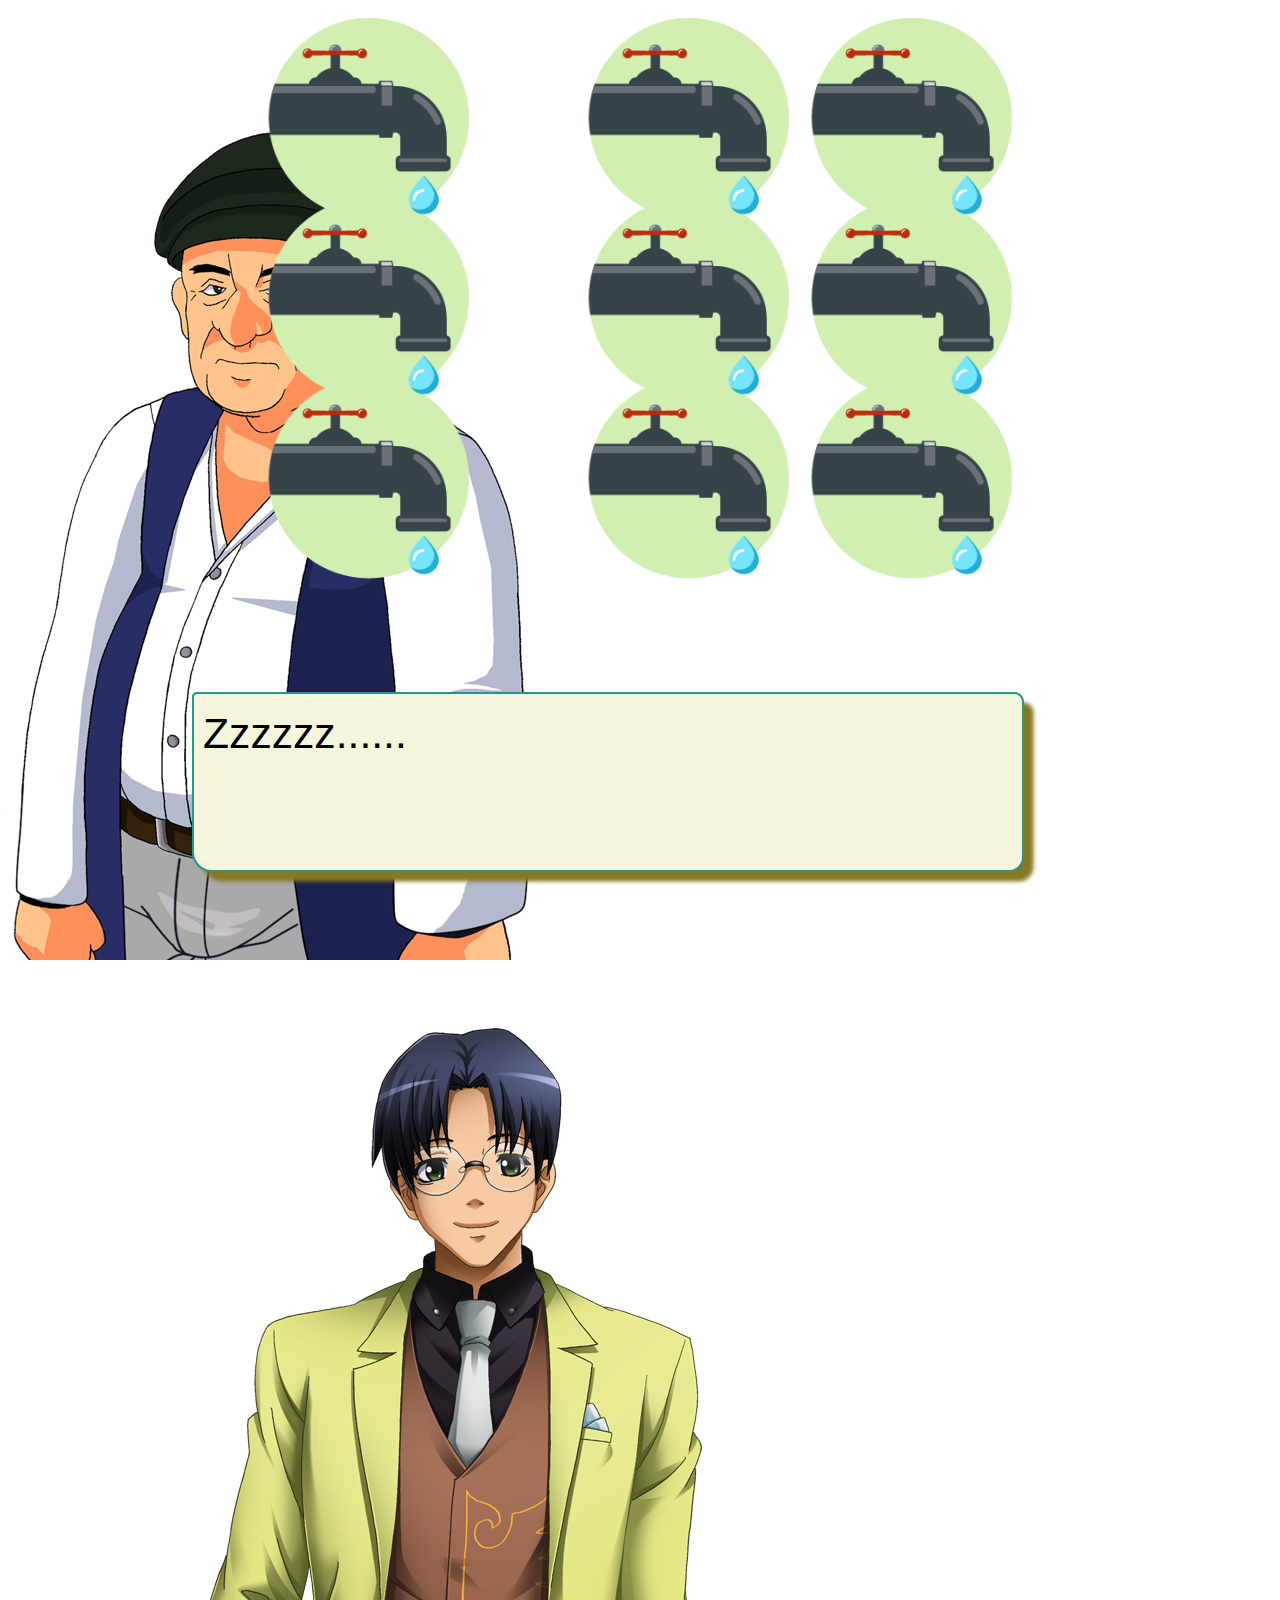
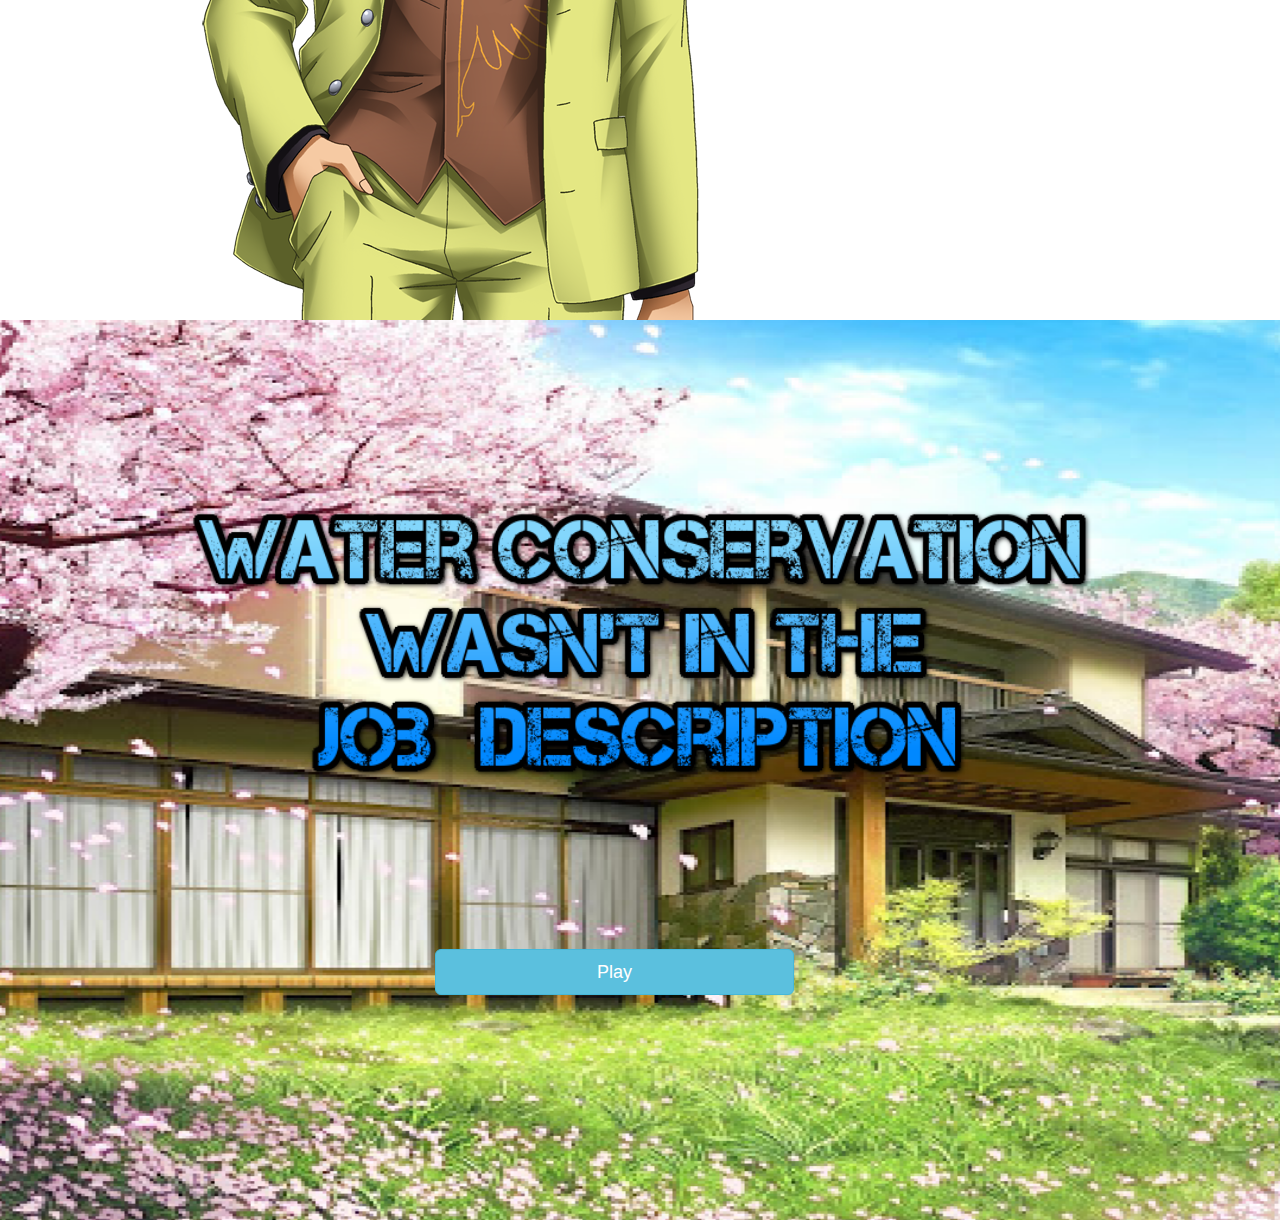
<file: Index.html>
<!DOCTYPE html>
<html>

<head>
    <title>Game</title>
    <meta charset="utf-8" />
    <meta name="viewport" content="width=device-width, initial-scale=1.0, maximum-scale=1.0, user-scalable=no" />
    <meta http-equiv="X-UA-Compatible" content="IE=edge">
    <link rel="stylesheet" type="text/css" href="./css/index.css" />
    <script src="https://code.jquery.com/jquery-2.2.4.js" integrity="sha256-iT6Q9iMJYuQiMWNd9lDyBUStIq/8PuOW33aOqmvFpqI=" crossorigin="anonymous"></script>
    <script src="./js/index.js"></script>
</head>

<body>
    <div id = "sliceDIV"></div>
    <div id = "sliceGame"></div>
    <div class="modal fade" id="myModal" role="dialog" data-backdrop="static">
    <link rel="stylesheet" href="https://maxcdn.bootstrapcdn.com/bootstrap/3.3.7/css/bootstrap.min.css">
    <script src="https://maxcdn.bootstrapcdn.com/bootstrap/3.3.7/js/bootstrap.min.js"></script>
    <div class="modal-dialog" id="promptBox">
      <div class="modal-content" id="promptBoxContent">
        <div class="modal-header">
          <h4 class="modal-title">Enter your name:</h4>
        </div>
        <div class="modal-body" id="promptBoxBody">
          <input id="userNameInput" type="text">
            <h7 id="nameBlank"><br/>Name cannot be blank</h7>
        </div>
        <div class="modal-footer">
          <button id = "ok" type="button" class="btn btn-success">Ok</button>
          <button type="button" class="btn btn-danger" data-dismiss="modal" onclick="nameCancel()">Close</button>
        </div>
      </div>
    </div>
  </div>
    <div id='sinkGameWater'></div>
    <div id="sinkGame">
        <p id="text2"></p>
        <p id="timer">Time: 20</p>
        <img id="tap1" class="tap" src="./images/minigame2/faucet.png" alt="tap">
        <img id="tap2" class="tap" src="./images/minigame2/faucet.png" alt="tap">
        <img id="tap3" class="tap" src="./images/minigame2/faucet.png" alt="tap">
        <img id="tap4" class="tap" src="./images/minigame2/faucet.png" alt="tap">
        <img id="tap5" class="tap" src="./images/minigame2/faucet.png" alt="tap">
        <img id="tap6" class="tap" src="./images/minigame2/faucet.png" alt="tap">
        <img id="tap7" class="tap" src="./images/minigame2/faucet.png" alt="tap">
        <img id="tap8" class="tap" src="./images/minigame2/faucet.png" alt="tap">
        <img id="tap9" class="tap" src="./images/minigame2/faucet.png" alt="tap">
    </div>

    <div id="overlay"></div>
    <img id="next" class='next' src="./images/next.png" alt="next">
    <p id="text1">Zzzzzz......</p>
    <img id="richard" class="characterImg" src="./images/characters/kitchen_person/chef%20(1).png">
    <img id="tommy" class="characterImg" src="./images/characters/tommy/normalTommy.png">
    <div id='beginningPage'>
    </div>
    <div id="divID">
        <div id="firstDiv">
            <img src="./images/Title.png" id="title" alt="title">
            <button id="startButton" type="button" class="btn btn-info btn-lg" data-toggle="modal" data-target="#myModal">Play</button>
        </div>
    </div>
    <div id="raindropDIV">
        <div id="raindropGame">
            <img id="nextInGame" class="next" src="./images/next.png" alt="next">
        </div>
    </div>



</body>

</html>
</file>
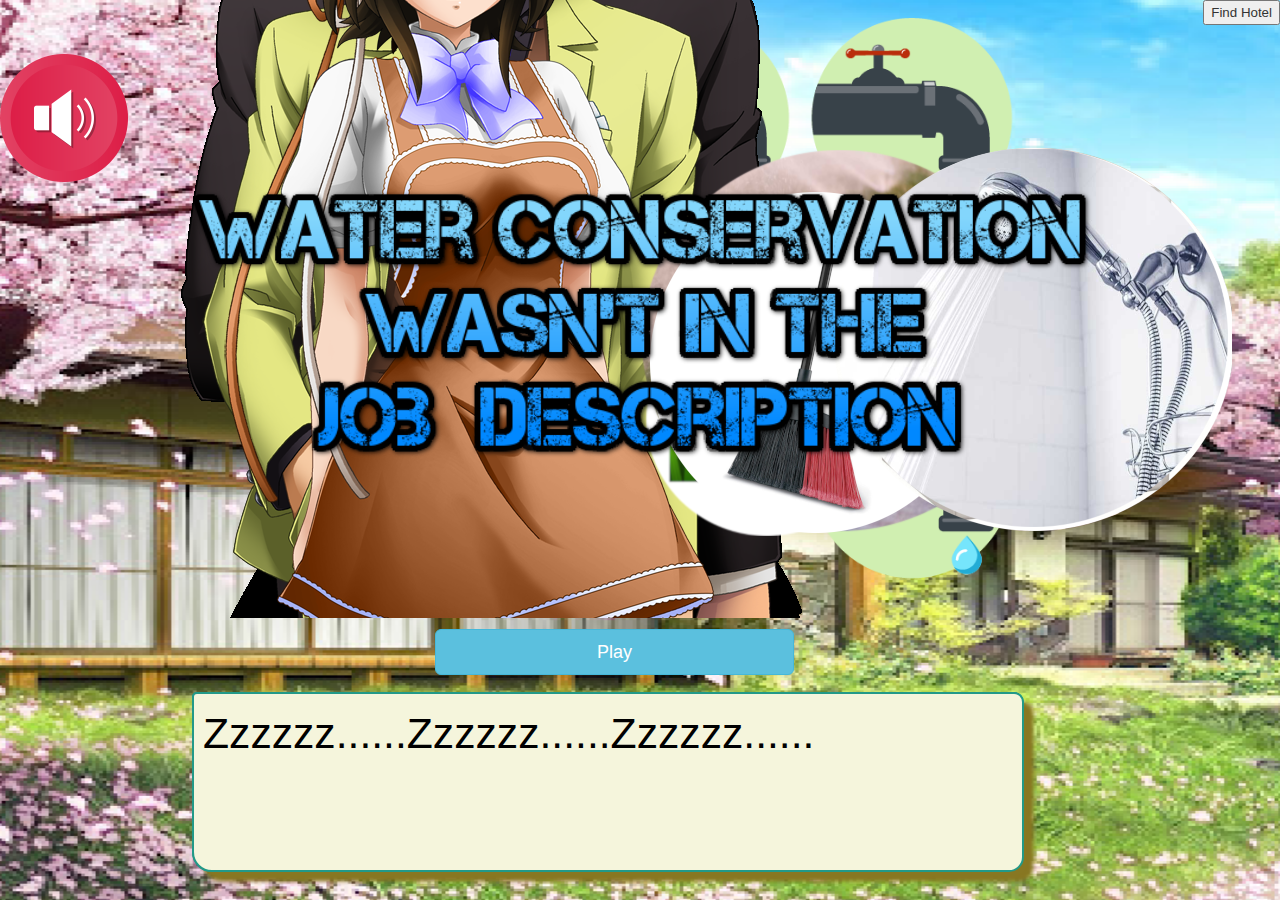
<file: index.html>
<!DOCTYPE html>
<html>

<head>
    <title>Water Conservation Wasn't in the Job Description</title>
    <meta charset="utf-8" />
    <meta name="viewport" content="width=device-width, initial-scale=1.0, maximum-scale=1.0, user-scalable=no" />
    <meta http-equiv="X-UA-Compatible" content="IE=edge">
    <meta http-equiv="ScreenOrientation" content="autoRotate:disabled">
    <link rel="stylesheet" type="text/css" href="./css/index.css" />
    <script src="https://code.jquery.com/jquery-2.2.4.js" integrity="sha256-iT6Q9iMJYuQiMWNd9lDyBUStIq/8PuOW33aOqmvFpqI=" crossorigin="anonymous"></script>
    <script src="./js/index.js"></script>
    
</head>

<body>
    <div id = "changeOrientation"><h1>Please change the orientation.</h1></div>
    <div id = "sliceDIV"></div>
    <div id = "sliceGame"></div>
    <div class="modal fade" id="myModal" role="dialog" data-backdrop="static">
    <link rel="stylesheet" href="https://maxcdn.bootstrapcdn.com/bootstrap/3.3.7/css/bootstrap.min.css">
    <script src="https://maxcdn.bootstrapcdn.com/bootstrap/3.3.7/js/bootstrap.min.js"></script>
    <div class="modal-dialog" id="promptBox">
      <div class="modal-content" id="promptBoxContent">
        <div class="modal-header">
          <h4 class="modal-title">Enter your name:</h4>
        </div>
        <div class="modal-body" id="promptBoxBody">
          <input id="userNameInput" type="text">
            <h7 id="nameBlank"><br/>Name cannot be blank</h7>
        </div>
        <div class="modal-footer">
          <button id = "ok" type="button" class="btn btn-success">Ok</button>
          <button type="button" class="btn btn-danger" data-dismiss="modal" onclick="nameCancel()">Close</button>
        </div>
      </div>
    </div>
  </div>
    <div id='sinkGameWater'></div>
    <div id="sinkGame">
        <p id="text2"></p>
        <p id="timer">Time: 20</p>
        <img id="tap1" class="tap" src="./images/minigame2/faucet.png" alt="tap">
        <img id="tap2" class="tap" src="./images/minigame2/faucet.png" alt="tap">
        <img id="tap3" class="tap" src="./images/minigame2/faucet.png" alt="tap">
        <img id="tap4" class="tap" src="./images/minigame2/faucet.png" alt="tap">
        <img id="tap5" class="tap" src="./images/minigame2/faucet.png" alt="tap">
        <img id="tap6" class="tap" src="./images/minigame2/faucet.png" alt="tap">
        <img id="tap7" class="tap" src="./images/minigame2/faucet.png" alt="tap">
        <img id="tap8" class="tap" src="./images/minigame2/faucet.png" alt="tap">
        <img id="tap9" class="tap" src="./images/minigame2/faucet.png" alt="tap">
    </div>

    <div id="overlay"></div>
    <div id="easterEggOverlay"></div>
    <img id="next" class='next' src="./images/icons/next.png" alt="next">
    <p id="text1">Zzzzzz......Zzzzzz......Zzzzzz......</p>
    <img id="richard" class="characterImgCenter" src="./images/characters/richard/richardBlack.png">
    <img id="tommy" class="characterImgCenter" src="./images/characters/tommy/normalTommy.png">
    <img id="olivia" class="characterImgCenter" src="./images/characters/chef/chefBlack.png">
    <img id="richardRight" class="characterImgRight" src="./images/characters/richard/normalRichard.png">
    <img id="tommyLeft" class="characterImgLeft" src="./images/characters/tommy/normalTommy.png">
    <img id="lilyRight" class="characterImgRight" src="./images/characters/gardener/normalLily.png">
    <img id="nozzleIcon" class="icons" src="./images/icons/hose.png">
    <img id="grassIcon" class="icons" src="./images/icons/grass.png">
    <img id="springIcon" class="icons" src="./images/icons/sprinkler.png">
    <img id="broomIcon" class="icons" src="./images/icons/broom.png">
    <img id="rinseIcon" class="icons2" src="./images/icons/rinsing.png">
    <img id="defrostingIcon" class="icons2" src="./images/icons/defrosting.png">
    <img id="dishwasherIcon" class="icons2" src="./images/icons/dishwasher.png">
    <img id="washingIcon" class="icons2" src="./images/icons/washing.png">
    <img id="showerIcon" class="icons2" src="./images/icons/shower.png">
    <div id='beginningPage'>
    </div>
    <div id="divID">
        <script type="text/JavaScript" src="https://www.kayak.com/affiliate/widget-v2.js"></script>
        <link rel="stylesheet" href="https://maxcdn.bootstrapcdn.com/bootstrap/3.3.7/css/bootstrap.min.css">
        <div id="firstDiv">
            <img src="./images/Title.png" id="title" alt="title">
            <button id="startButton" type="button" class="btn btn-info btn-lg" data-toggle="modal" data-target="#myModal">Play</button>
            <div id="widgetContainer" style="width: 500px; height: 500px;">
                <script src="./js/kayak.js"></script>
            </div>
        </div>
        <button id="kayakButton" type="button" value="Toggle Blind">Find Hotel</button>
    </div>
    <div id="raindropDIV">
        <div id="raindropGame">
            <img id="nextInGame" class="next" src="./images/next.png" alt="next">
        </div>
    </div>
    
    <img src="./images/icons/sound.png" id="sound" class="manageSound">



</body>

</html>
</file>
<file: css/index.css>
#changeOrientation {
    background-color: black;
    text-decoration-color: white;
    height: 100vh;
    width: 100%;
    position: absolute;
    z-index: 99;
    display: none;
}

h1 {
    text-decoration-color: white;
}
 
#divID {
    background-image: url("../images/background/hotel.png");
    height: 100vh;
    background-repeat: no-repeat;
    background-size: 100% 100%;
}

html, body {
    margin: 0%;
    max-width: 100%;
    overflow-x: hidden;
    overflow-y: hidden;
    background-color: black; 
    -webkit-touch-callout: none; /* iOS Safari */
    -webkit-user-select: none; /* Safari */
    -khtml-user-select: none; /* Konqueror HTML */
    -moz-user-select: none; /* Firefox */
    -ms-user-select: none; /* Internet Explorer/Edge */
    -webkit-tap-highlight-color: transparent;
    user-select: none; /* Non-prefixed version, currently
                                 supported by Chrome and Opera */
}

#backgroundcolor{
	position: absolute;
	background-image: url("../images/background/black.jpeg");
	pointer-events: none;
	opacity: 0;
	width: 100%;
	top: 0px;
	bottom: 4px;
	z-index: 1;
}

#title {
    margin-left: 5%;
    margin-right: 5%;
    top: 20%;
    width: 90%;
    position: absolute;
}

#startButton {
    margin-left: 30%;
    margin-right: 30%;
    width:35%;
    position: absolute;
    bottom: 25%;
}

#firstDiv{
    width: 80%;
    position: absolute;
    margin-left: 10%;
    margin-right: 10%;
    height: 100vh;
}

#overlay {
	position: absolute;
	background-image: url("../images/background/black.jpeg");
	pointer-events: none;
	opacity: 0;
	width: 100%;
  height: 100%;
	top: 0px;
	bottom: 4px;
	z-index: 99;
}

#easterEggOverlay {
  position: absolute;
	background-image: url("../images/background/easterEgg.png");
	pointer-events: none;
	opacity: 0;
	width: 100%;
  height: 100%;
	top: 0px;
	bottom: 4px;
	z-index: 99;
  background-size: 100% 100%;
}

#beginningPage {
    background-image: url("../images/background/black.jpeg");
    background-repeat: no-repeat;
    background-size: cover;
}

.next{
    cursor: pointer;
    width:7%;
    margin-left:90%;
    position:absolute;
    bottom: 4%;
    display: none;
}

p{
    padding: 1vh;
}

#raindropDIV {
    display: none;
}

#text1 {
    background-color:beige;
    width:65%;
    height:20vh;
    margin-right: 15%;
    margin-left: 15%;
    position: absolute;
    bottom: 2%;
    text-align:left;
    border: 2px solid #298;
    box-shadow: 10px 10px 5px -2px #872;
    border-radius: 5px 10px 15px 20px;
    color: black;
    font-size: 32pt;
}

#text2 {
    background-color:beige;
    width:65%;
    height:20vh;
    margin-right: 15%;
    margin-left: 15%;
    position: absolute;
    bottom: 2%;
    text-align: justify;
    border: 2px solid #298;
    box-shadow: 10px 10px 5px -2px #872;
    border-radius: 5px 10px 15px 20px;
    color: black;
    font-size: 32pt;
}

#raindropGame {
    background-image: url("../images/minigame1/back.png");
    background-repeat: no-repeat;
    background-size: cover;
    
}


canvas {
    border-style: none;
}



#sinkGame {
    background: transparent;

}

#sinkGameWater {
    background-image: url("../images/minigame2/Ocean.png");
    background-repeat: no-repeat;
    background-size: cover;
    width:100%;
    height: 0%;
    position: absolute;
    bottom: 0;
    z-index: -1;
}

#timer {
    position: absolute;
    margin: 0;
    color: white;
    right: 1%;
}

.tap {
    position: absolute;
    cursor: pointer;
    height: 25vh;
    width: auto;
}

#tap1 {
    bottom: 35%;
    left: 20%;
}

#tap2 {
    bottom: 35%;
    left: 45%;
}

#tap3 {
    bottom: 35%;
    right: 20%;
}

#tap4 {
    bottom: 55%;
    left: 20%;
}

#tap5 {
    bottom: 55%;
    left: 45%;
}
#tap6 {
    bottom: 55%;
    right: 20%;
}

#tap7 {
    bottom: 75%;
    left: 20%;
}

#tap8 {
    bottom: 75%;
    left: 45%;
}

#tap9 {
    bottom: 75%;
    right: 20%;
}

#promptBox {
    top:28%;
    width: 50%;
    margin-left: 25%;
    margin-right: 25%;
}

#promptBoxContent {
    background-color: #6699ff;
}

#promptBoxBody {
    background-color: white;
}

#userNameInput {
    width: 100%;
}

#nameBlank {
    color: red;
    display: none;
    font-size: 10pt;
}

#sliceDIV {
    display: none;
}

#sliceGame {
    background-image: url("../images/background/back.png");
    background-repeat: no-repeat;
    background-size: cover;
    background-size: 100% 100%;
}

.characterImgCenter{
    position: absolute;
    bottom: 31.3%;
    margin: 0;
}

.characterImgLeft{
    position: absolute;
    bottom: 31.3%;
    margin: 0;
}

.characterImgRight{
    position: absolute;
    bottom: 31.3%;
    margin: 0;
}

.icons{
    position:absolute;
    left:50%;
    bottom:40%;
}

.icons2{
    position:absolute;
    left:65%;
    bottom:40%;
}

#kayakButton{
    position:absolute;
    right: 0;
    font-size: 10pt;
}

#sound {
    position: absolute;
    left: 0;
    top: 6%;
}
</file>
